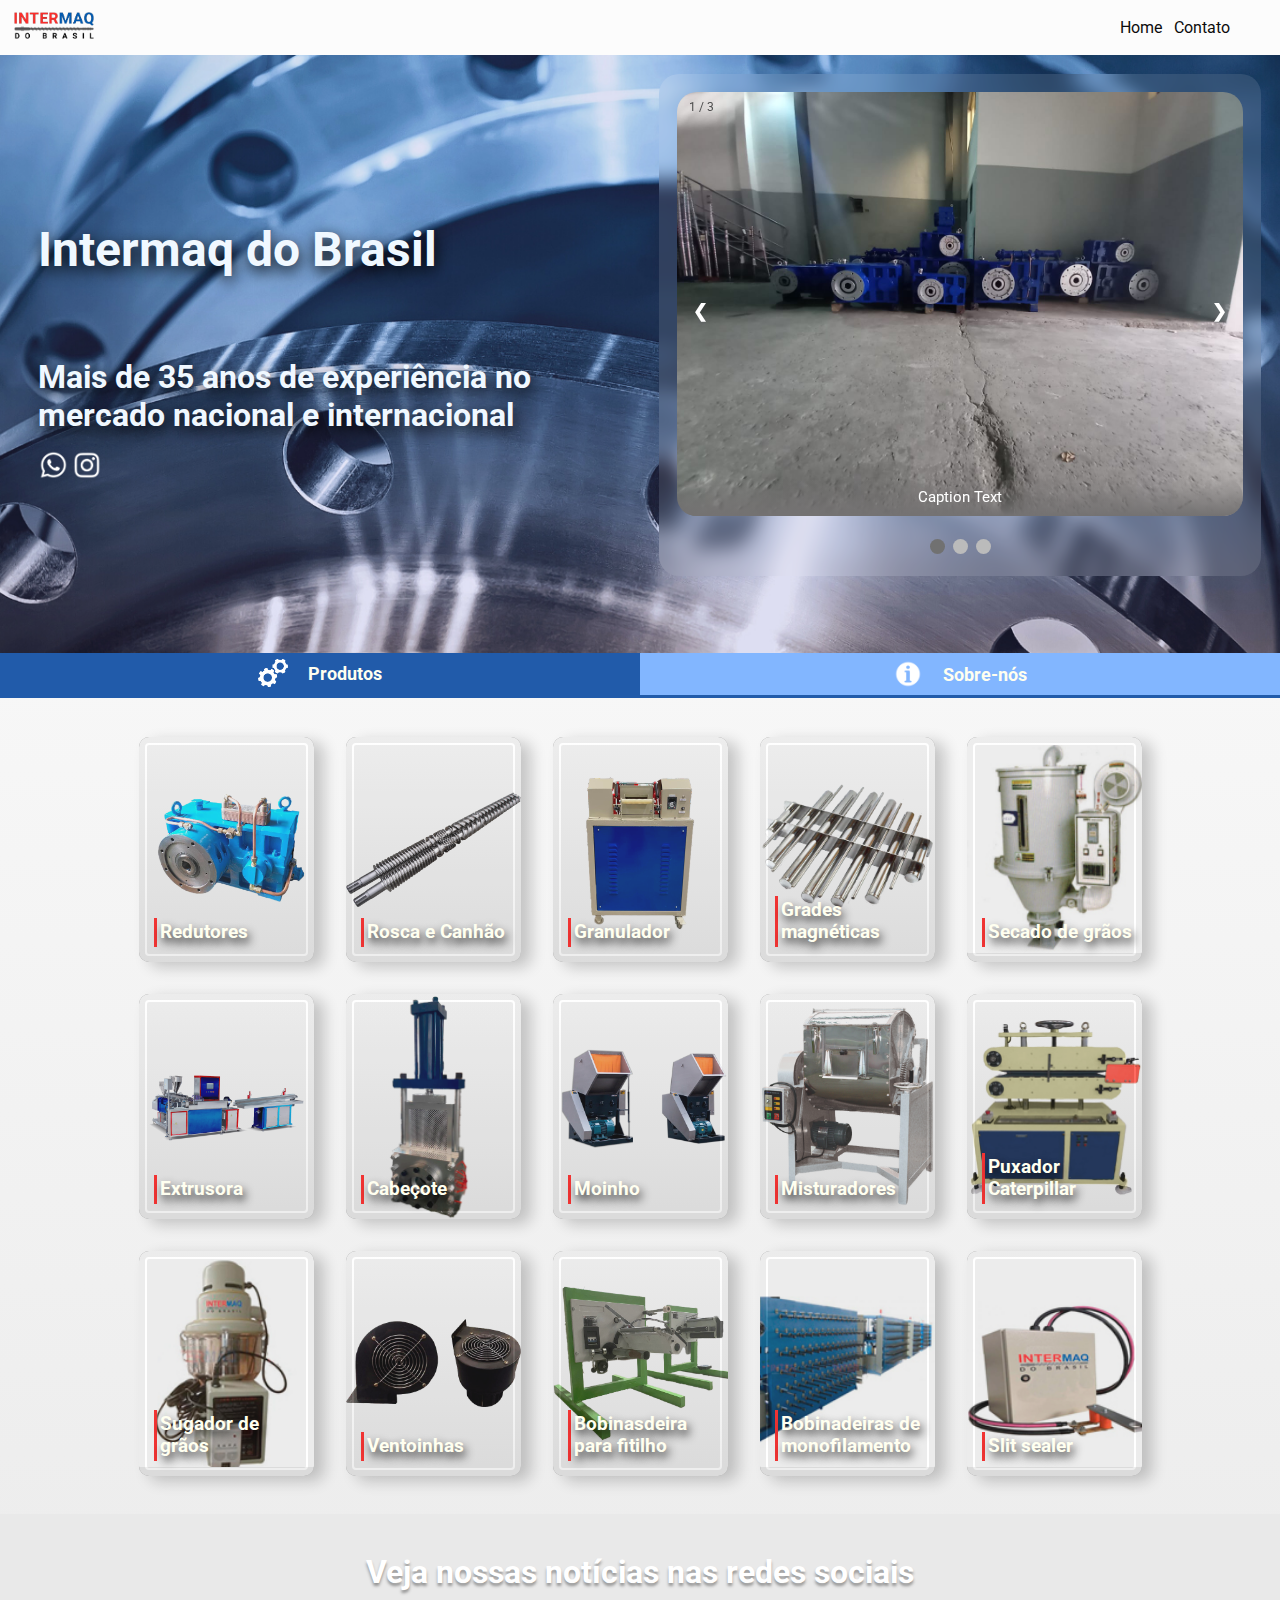
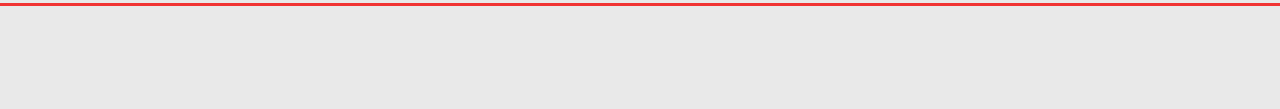
<file: index.html>
<!DOCTYPE html>
<html lang="en">

<head>
    <meta charset="UTF-8">
    <meta http-equiv="X-UA-Compatible" content="IE=edge">
    <meta name="viewport" content="width=device-width, initial-scale=1.0">
    <!-- LINK CSS GERAL -->
    <link rel="stylesheet" href="./Css/geral.css">
    <!-- LINKS ESPECÍFICOS -->
    <link rel="stylesheet" href="./Css/index.css">
    <link rel="stylesheet" href="./Css/slider.css">
    <link rel="stylesheet" href="./Css/tabs.css">
    <link rel="stylesheet" href="./Css/animation.css">
    <link rel="stylesheet" href="./Css/cards.css">

    <title>Início</title>
</head>

<body>
    <header>
        <a href="index.html"><img src="./Assets/Logo.-Vetorizado.png" alt="Intermaq do Brasil" id="header-logo"></a>

        <ul id="header-links">
            <a href="#" class="header-link">
                <li>Home</li>
            </a>
            <a href="#" class="header-link">
                <li>Contato</li>
            </a>

        </ul>
    </header>
    <main>
        <section class="bloco" id="landing">
            <div class="sides" id="texto">
                <h1 id="intermaq">Intermaq do Brasil</h1>
                <div class="info bloco">
                    <h1 class="">Mais de 35 anos de experiência no mercado nacional e internacional</h1>
                    <div class="redes">
                        <a href="https://api.whatsapp.com/send?phone=5511941101919"><img src="./Assets/Whatsapp.png"
                                class="social-media" alt=""> </a>
                        <a href="https://www.instagram.com/p/Ccfzh6BLJ5K/?utm_source=ig_web_copy_link"><img
                                src="./Assets/Instagram.png" class="social-media" alt=""> </a>
                    </div>
                </div>
            </div>
            <div class="sides">
                <div class="side-content">
                    <div id="quadro">
                        <div class="slideshow-container">

                            <!-- Full-width images with number and caption text -->
                            <div class="mySlides fade">
                                <div class="numbertext">1 / 3</div>
                                <img src="./Assets/Intermaq-Redutores.jpeg" style="width:100%">
                                <div class="legenda">Caption Text</div>
                            </div>

                            <div class="mySlides fade">
                                <div class="numbertext">2 / 3</div>
                                <img src="./Assets/Padrão-Banner.png" style="width:100%">
                                <div class="legenda">Caption Two</div>
                            </div>

                            <div class="mySlides fade">
                                <div class="numbertext">3 / 3</div>
                                <img src="./Assets/Monorosca-2.jfif" style="width:100%">
                                <div class="legenda">Caption Three</div>
                            </div>

                            <!-- Next and previous buttons -->
                            <a class="prev" onclick="plusSlides(-1)">&#10094;</a>
                            <a class="next" onclick="plusSlides(1)">&#10095;</a>
                        </div>
                        <br>

                        <!-- The dots/circles -->
                        <div style="text-align:center">
                            <span class="dot" onclick="currentSlide(1)"></span>
                            <span class="dot" onclick="currentSlide(2)"></span>
                            <span class="dot" onclick="currentSlide(3)"></span>
                        </div>
                    </div>
                    <br>
                    <br>
                    <br>
                </div>
            </div>
        </section>

        <!-- Tabs -->
        <div class="tabs bloco">

            <div class="tab active-tab" id="product-tab">
                <div class="tab-title">
                    <img class="tab-img" src="./Assets/engrenagem.png" alt="">
                    <h2>Produtos</h2>
                </div>
            </div>

            <div class="tab" id="about-us-tab">
                <div class="tab-title">
                    <img class="tab-img" src="./Assets/info.png" alt="">
                    <h2>Sobre-nós</h2>
                </div>
            </div>

        </div>

        <!-- Tab content -->
        <!-- Produtos -->
        <div id="produtos" class="bloco tab-content default-open">
            <a href="#">
                <div class="card">
                    <img class="card-img" src="./Assets/Produtos/Redutor/redutorAzul.png" alt="">
                    <h3 class="card-title">Redutores</h3>
                </div>
            </a>
            <a href="#">
                <div class="card">
                    <img class="card-img" src="./Assets/Produtos/Rosca-Canhao/Rosca Conica.png" alt="">
                    <h3 class="card-title">Rosca e Canhão</h3>
                </div>
            </a>
            <a href="#">
                <div class="card">
                    <img class="card-img" src="./Assets/Produtos/Granulador/Granulador.png" alt="">
                    <h3 class="card-title">Granulador</h3>
                </div>
            </a>
            <a href="#">
                <div class="card">
                    <img class="card-img" src="./Assets/Produtos/Grades-magneticas/Grade magnética-2.jpg.png" alt="">
                    <h3 class="card-title">Grades magnéticas</h3>
                </div>
            </a>
            <a href="#">
                <div class="card">
                    <img class="card-img" src="./Assets/Produtos/Secadora-de-graos/Secador de grãos.jpg" alt="">
                    <h3 class="card-title">Secado de grãos</h3>
                </div>
            </a>
            <a href="#">
                <div class="card">
                    <img class="card-img" src="./Assets/Produtos/Extrusora/Extrusora recuperadora.png" alt="">
                    <h3 class="card-title">Extrusora</h3>
                </div>
            </a>
            <a href="#">
                <div class="card">
                    <img class="card-img" src="./Assets/Produtos/Cabeçote/TrocaTela.png" alt="">
                    <h3 class="card-title">Cabeçote</h3>
                </div>
            </a>
            <a href="#">
                <div class="card">
                    <img class="card-img" src="./Assets/Produtos/Moinhos/Moinho.png" alt="">
                    <h3 class="card-title">Moinho</h3>
                </div>
            </a>
            <a href="#">
                <div class="card">
                    <img class="card-img" src="./Assets/Produtos/Misturadores/Misturador-Horizontal.png" alt="">
                    <h3 class="card-title">Misturadores</h3>
                </div>
            </a>
            <a href="#">
                <div class="card">
                    <img class="card-img" src="./Assets/Produtos/Puxador-Caterpillar/Puxador_Caterpillar.png" alt="">
                    <h3 class="card-title">Puxador Caterpillar</h3>
                </div>
            </a>
            <a href="#">
                <div class="card">
                    <img class="card-img" src="./Assets/Produtos/Sugador-de-graos/Sugador de grãos.jpg" alt="">
                    <h3 class="card-title">Sugador de grãos</h3>
                </div>
            </a>
            <a href="#">
                <div class="card">
                    <img class="card-img" src="./Assets/Produtos/Ventoinha/Ventoinhas.png" alt="">
                    <h3 class="card-title">Ventoinhas</h3>
                </div>
            </a>
            <a href="#">
                <div class="card">
                    <img class="card-img" src="./Assets/Produtos/Bobinadeira-Fitilho/Bobinadeira para fitilho.png"
                        alt="">
                    <h3 class="card-title">Bobinasdeira para fitilho</h3>
                </div>
            </a>
            <a href="#">
                <div class="card">
                    <img class="card-img"
                        src="./Assets/Produtos/Bobinadeira-Monofilamento/Bobinadeiras-Monofilamentos.jpg" alt="">
                    <h3 class="card-title">Bobinadeiras de monofilamento</h3>
                </div>
            </a>
            <a href="#">
                <div class="card">
                    <img class="card-img" src="./Assets/Produtos/Slit-sealer/Slit sealer.jpg" alt="">
                    <h3 class="card-title">Slit sealer</h3>
                </div>
            </a>

        </div>
        <!-- Sobre-nos -->
        <div id="sobre-nos" class="bloco tab-content">
            <div class="sobre-nos-first bloco">
                <div class="sobre-nos-title ">
                    <p class="from-bottom slide-in">Conheça nossa empresa:</p>
                    <h1 class="from-bottom slide-in">Intermaq do Brasil</h1>
                </div>
                <div class="sobre-nos-wrapper from-left slide-in">
                    <div class="sobre-nos-content">
                        <p>
                            A Intermaq do Brasil realiza importações de produtos e equipamentos há mais de 35 anos,
                            oferecendo a tranquilidade que você busca com os benefícios que você precisa.Fazemos também,
                            a importação de qualquer produto, independente do país de origem.Disponibilizamos para
                            nossos clientes um atendimento personalizado, despachante aduaneiro e agente de transporte
                            qualificado.
                        </p>
                        <br>
                        <br>
                        <a class="btn " href="#">Entre em contato conosco &rarr;</a>
                        <br>
                        <br>
                        <br>
                        <br>
                    </div>
                </div>

                <div class="sobre-nos-bg">
                    <img src="./Assets/importação.png" alt="">
                </div>

            </div>
            <h2 id="slogan" class="fade-in">Liderança no mercado nacional e internacional no segmento da indústria
                plástica</h2>
            <div class="sobre-nos-second bloco slide-in from-bottom">
                <div class="primeiro slide-in from-left">
                    <p>A Intermaq do Brasil, ao longo dos seus 36 anos de atividades, comercializa máquinas,
                        equipamentos e produtos para a indústria de transformação de resinas plásticas, borracha e
                        alimentícia. Também prestamos assistência técnica aos nossos clientes. Pautando sempre pela
                        fidelidade, não só pela comercialização, mas pelo que é de mais importante, e fundamental em
                        todo segmento da atividade produtiva: a Prestação de Serviço. A cadeia produtiva não depende só
                        de modernos equipamentos em sua produção, mas de uma eficiente e ágil equipe de assistentes
                        técnicos.</p>
                    <div class="icons">

                        <a href="https://api.whatsapp.com/send?phone=5511941101919" class="icon cel">
                            <img src="./Assets/whats-icon.png" alt="" class="">
                            <p class="cel">(11)94110-1919</p>
                        </a>
                        <a href="https://api.whatsapp.com/send?phone=5511995114050" class="icon cel">
                            <img src="./Assets/whats-icon.png" alt="" class="">
                            <p class="cel">(11)99511-4050</p>
                        </a>
                        <a href="https://api.whatsapp.com/send?phone=5511950522212" class="icon cel">
                            <img src="./Assets/whats-icon.png" alt="" class="">
                            <p class="cel">(11)95052-2212</p>
                        </a>

                    </div>
                </div>
                <div class="segundo">
                    <a href="https://api.whatsapp.com/send?phone=5511941101919">
                        <img class="" src="./Assets/AtendimentoAoCliente.png" alt="">
                        <h2>Melhor atendimento ao consumidor</h2>
                    </a>
                </div>
                <div class="terceiro slide-in from-rigth">
                    <p>E desta forma, a Intermaq do Brasil, é hoje líder, na comercialização de máquinas, equipamentos,
                        peças e acessórios para indústrias dos segmentos de Plástico, Têxtil, Alimento, Borracha, e
                        afins. Com escritórios, em Hong Kong, Taiwan e China, orientamos e prestamos suporte técnico aos
                        nossos clientes nas suas compras, oferecendo qualidade e garantia, em todo o processo da
                        negociação. Aceitamos representantes e distribuidores de todo o Brasil.</p>
                    <div class="icons">
                        <a href="https://www.google.com.br/maps/place/Taiwan/@23.4746496,117.8344544,7z/data=!3m1!4b1!4m5!3m4!1s0x346ef3065c07572f:0xe711f004bf9c5469!8m2!3d23.69781!4d120.960515"
                            class="icon flag"><img src="./Assets/taiwan-icon.png" alt="" class=""></a>
                        <a href="https://www.google.com.br/maps/place/China/@34.4429059,85.996506,4z/data=!3m1!4b1!4m5!3m4!1s0x31508e64e5c642c1:0x951daa7c349f366f!8m2!3d35.86166!4d104.195397"
                            class="icon flag"><img src="./Assets/hong_kong-icon.png" alt="" class=""></a>
                        <a href="https://www.google.com.br/maps/place/Hong+Kong/@22.3529805,113.9872698,11z/data=!3m1!4b1!4m5!3m4!1s0x3403e2eda332980f:0xf08ab3badbeac97c!8m2!3d22.3193039!4d114.1693611"
                            class="icon flag"><img src="./Assets/china-icon.png" alt="" class=""></a>
                        <a href="https://www.google.com/maps/place/Intermaq+do+Brasil+Máquinas+e+Matérias+Primas/@-23.543786,-46.607742,16z/data=!4m5!3m4!1s0x0:0x9f7b26aeca48cc9b!8m2!3d-23.543786!4d-46.607742?hl=pt-BR"
                            class="icon flag"><img src="./Assets/brasil-icon.png" alt="" class=""></a>
                    </div>
                </div>
            </div>

        </div>

        <div class="instafeed" >
            <h1>Veja nossas notícias nas redes sociais</h1>
            <div id="instafeed" class="bloco">

            </div>

        </div>


    </main>


</body>

</html>
<script src="./Js/tabs.js"></script>
<script src="./Js/instafeed.min.js"></script>
<script src="./Js/instaManager.js"></script>
<script src="./Js/slider.js"></script>
<script src="./Js/animation.js"></script>
</file>
<file: Css/geral.css>
@import url('https://fonts.googleapis.com/css2?family=Montserrat:wght@500&family=Roboto&display=swap');


*{
    margin: 0;
    padding: 0;
    box-sizing:border-box;
    /* font-family: 'Montserrat', sans-serif; */
    font-family: 'Roboto', sans-serif;

}
body{
    overflow-x: hidden;
    background: linear-gradient(to top, #ebebeb, #ffffff);
}
ul{
    list-style-type: none;
}
a{
    color: #215BAA;
    text-decoration: none;
}

header{
    background: #fcfcfc;
    display: flex;
    width: 100%;
    height: fit-content;
    padding: .55rem ;
    align-items: center;
    justify-content: flex-end;
    opacity: 1;
}
header:hover{
    padding: .75rem 0.75rem;
    transition: all 0.3s ease 0s;
}
header a{
    margin-right: auto;
}

#header-logo{
    width: 5rem;
    image-rendering:optimizeQuality;
    margin:0 3%;
}

#header-links{
    margin:0 3%;
    display: flex;
    gap: .8rem;
}

.header-link{
    color: #0c0c0c;
    transition: all 0.3s ease 0s;
}
.header-link:hover{
    font-weight: bold;
    color: #215BAA;
    border: solid;
    border-radius: 50px;
    transition: all 0.3s ease 0s;
    padding: .3rem;
    border-width: 1.5px;
}

.btn{
    padding: 9px 25px;
    background-color: #215BAA;
    border: none;
    border-radius: 50px;
    cursor: pointer;
    transition: all 0.3s ease 0s;
    color: #edf0f1;
    width: fit-content;
}
.btn:hover{
    background-color: #215aaabb;
}
main{
    width: 100%;
    display: flex;
    flex-direction: column;
}
.bloco{
    height: 100%;
    width: 100%;
    display: flex;

}
.sides{
    width: 50%;
    height: 100%;
    display: flex;
}


.icons{
    margin: 1%;
    display: flex;
    flex-direction: row;
    gap: 1%;
}

.icon{
    width: fit-content;
    height: fit-content;
    background-color: ivory;
    padding: 2%;
    border-radius: 5px;
    box-shadow: rgba(119, 141, 119, 0.689) 3px 3px 6px 0, rgb(227, 227, 227) -3px -3px 6px;
    transition: all 0.3s ease 0s;
    display: flex;
    flex-direction: row;
    align-items: center;
    vertical-align: middle;
}
.icon img{
    height: 35px;
    width: 35px;
    margin: 0;
    padding: 0;
}

.icon:hover{
    transform: translateY(-5px);
}
</file>
<file: Css/index.css>
#landing{
   display: flex;
   background-image: url('../Assets/FundoRedutor.png');
   background-size: cover;
   background-repeat: no-repeat;
}

/* Esquerda */
#texto{
    color: aliceblue;
    padding: 3%;
    margin: 10% auto;
    flex-direction: column;
    gap: 5rem;
    text-shadow: 1px 5px 15px black;
}
#intermaq{
    font-size: xxx-large;
}
.info{
    flex-direction: column;
    gap: 1em;
}
.social-media{
    max-width: 30px;
}
.social-media:hover{
    cursor: pointer;
    transform: scale(1.15);
    transition: all 0.3s ease 0s;
}
/* Direita */
.side-content{
    color: aliceblue;
    padding: 3%;
    flex-direction: column;
    gap: 5rem;
}

#quadro{
    
    background-color: rgba(255,255,255,.1);
    backdrop-filter: blur(10px);
    border-radius: 20px;
    padding: 3%;
}
#quadro img{
    border-radius: 20px;
}
#produtos{
    flex-wrap: wrap;
    gap: 2rem;
    padding: 3%;
    justify-content: center;
}
#sobre-nos{
    display: flex;
    flex-direction: column;
}
.sobre-nos-title{
    margin-top: 2%;
    position: absolute;
    width: 50%;
    color: ivory;
    background: #F13433;
    padding: 1% 3%;

}
.sobre-nos-wrapper{
    margin: 10% 0;
   
}
.sobre-nos-content{
    width: 50%;
    font-size: large;
    height: fit-content;
    background: ivory;
    
}
.sobre-nos-bg{
    position: absolute;
    z-index: -10;
    width: 100%;
}
.sobre-nos-content p {
    padding: 3% 10%;
}
.sobre-nos-content .btn {
    margin: 1% 8%;
    background: rgba(0, 0, 0, 0);
    color: #215BAA;
    border: solid;
    border-color: #215BAA;
}

.sobre-nos-content .btn{
    background-image: linear-gradient(#215BAA, #215BAA);
    padding: 2%;
    background-repeat: no-repeat;
    background-size: 0% 100%;
    background-position-x: left;
    transition: 500ms;
    left: 15px;
    bottom:15px;
   

}
.sobre-nos-content .btn:hover{
    background-size: 100% 100%;
    color: ivory;
}

.sobre-nos-bg img{
    width: 60%;
    margin-left: 40%;
    
}

.sobre-nos-second{
    padding: 3%;
    vertical-align: middle;

}
#slogan{
    justify-content: center;
    text-align: center;
    width: 100%;
    background: #F13433;
    padding: 2%;
    color: ivory;
}
.primeiro, .terceiro{
    margin-top: 2%;
    width: 25%;
    font-size: large;
    border-radius: 10px;
    
}
.segundo{
    position: relative;
    width: 45%;
    margin: 0 2%;
	
	
}
.segundo a img, h2{
    perspective: 500px;
    transform-style: preserve-3d;
    will-change: transform;
    transition: all .5s;
}
.segundo a img:hover{
    transform: translateZ(10px) rotateX(5deg) rotateY(10deg);
}
.segundo img{
    width: 100%;
    box-shadow: 1px 15px 25px rgba(0, 0, 0, 0.51);
    
}

.segundo h2{
    margin-top: 2%;
    color: #215BAA;
    text-shadow: 1px 5px 15px rgb(255, 255, 255);
    border-bottom: solid #F13433;
   
}
.flag img{
    width: 50px;
    
}
.cel img{
    height: 25px;
    width: 25px;
}
.cel p{
    font-size: 10px;
    color: black;
}
</file>
<file: Css/slider.css>
/* Slideshow container */
.slideshow-container {
  position: relative;
  max-height: fit-content;
}

/* Hide the images by default */
.mySlides {
  display: none;
  border-radius: 30px;
}

/* Next & previous buttons */
.prev, .next {
  cursor: pointer;
  position: absolute;
  top: 50%;
  width: auto;
  margin-top: -22px;
  padding: 16px;
  color: white;
  font-weight: bold;
  font-size: 18px;
  transition: 0.6s ease;
  border-radius: 0 3px 3px 0;
  user-select: none;
}

/* Position the "next button" to the right */
.next {
  right: 0;
  border-radius: 3px 0 0 3px;
}

/* On hover, add a black background color with a little bit see-through */
.prev:hover, .next:hover {
  background-color: rgba(0,0,0,0.8);
}

/* Caption text */
.legenda {
  color: #ffffff;
  font-size: 15px;
  padding: 10px 12px;
  position: absolute;
  bottom: 4px;
  width: 100%;
  text-align: center;
  background: linear-gradient(to top, #747272, #ffffff00);
  border-radius: 20px;
 
  
}

/* Number text (1/3 etc) */
.numbertext {
  color: #4b4b4b;
  font-size: 12px;
  padding: 8px 12px;
  position: absolute;
  top: 0;
}

/* The dots/bullets/indicators */
.dot {
  cursor: pointer;
  height: 15px;
  width: 15px;
  margin: 0 2px;
  background-color: #bbb;
  border-radius: 50%;
  display: inline-block;
  transition: background-color 0.6s ease;
}

.active, .dot:hover {
  background-color: #717171;
}

/* Fading animation */
.fade {
  animation-name: fade;
  animation-duration: 1.5s;
}

@keyframes fade {
  from {opacity: .4}
  to {opacity: 1}
}
</file>
<file: Css/tabs.css>
.tabs{
    text-align: center;
    justify-content: space-around;
    background: #82b6ff;
    font-size: large;
    border-bottom: solid;
    border-color: #215BAA;
    position: sticky;
    top: 0;
    z-index: 1000;
    color: ivory;
    
}
.tab{
    padding: .5% 1%;
    width: 100%;
    display: flex;
    flex-direction: column;
    transition: color .5s;
}
.tab:hover{
    cursor: pointer;
}

#about-us-tab::before{
    content: "";
    position: absolute;
    top: 0;
    right: -50px;
    width: 0;
    height: 100%;
    background: #215BAA;
    transform: skewX(35deg);
    z-index: -1;
    transition: all .6s;
}
#about-us-tab:hover::before{
    width: 40%;
}

#product-tab::before{
    content: "";
    position: absolute;
    top: 0;
    left: -50px;
    width: 0;
    height: 100%;
    background: #215BAA;
    transform: skewX(35deg);
    z-index: -1;
    transition: all .6s;
}
#product-tab:hover::before{
    width: 40%;
}

.active-tab{

    font-weight: bold;
    background: #215BAA;
    color: ivory    ;
    transition: all 0.6s ease 0s;
}
.tab-title{
    display: inline;
    justify-content: center;
    text-align: center;
    vertical-align: middle;
}
.tab-title h2{
    width: fit-content;
    display: inline;
    vertical-align: middle;
    font-size: large;
}
.tab-img{
    width: 30px;
    display: inline;
    vertical-align: middle;
    margin-right: 1rem;
}

.tab-content {
    transition: all 0.6s ease 0s;
    animation: fadeEffect 1s; /* Fading effect takes 1 second */
  }
  
  /* Go from zero to full opacity */
  @keyframes fadeEffect {
    from {opacity: 0;}
    to {opacity: 1;}
  }
</file>
<file: Css/animation.css>
.fade-in{
    opacity: 0;
    transition: opacity .5s ease-in;
}
.appear{
    opacity: 1;
}
.from-left{
    transform: translateX(-100%);
}
.from-rigth{
    transform: translateX(100%);
}
.from-bottom{
    transform: translateY(30%);
}

.from-left,
.from-rigth,
.from-bottom {
    opacity: 0;
    transition: transform 500ms ease-in-out;
}
.slided{
    opacity: 1;
    transform: translateX(0);
    transform: translateY(0);
}
</file>
<file: Css/cards.css>
.card{
    width: 175px;
    height: 225px;
    background:  #505050af;
    border-radius: 10px;
    outline: 2px solid rgb(255, 255, 255);
    outline-offset: -8px;
    box-shadow: 10px 5px 15px rgba(0,0,0,.2);
    position: relative;
    overflow: hidden;
}
.card-img{
    position: absolute;
    inset: 1;
    max-width: 100%;
    width: 100%;
    height: 100%;
    object-fit: contain;
    opacity: .85;
    transition: transform .75s;
    margin: 0 auto;
    background: linear-gradient(to top, #ebebeb, #ffffff);
}
.card:hover .card-img{
    transform: scale(1.15);
}
.card:hover{
    outline: 2px solid rgb(255, 255, 255);
}
.card-title{
    background-image: linear-gradient(#F13433, #F13433);
    padding: 2%;
    background-repeat: no-repeat;
    background-size: 0% 100%;
    background-position-x: left;
    transition: background-size 500ms;
    position: absolute;
    left: 15px;
    bottom:15px;
    text-shadow: 2px 5px 10px rgba(0, 0, 0, 0.863);
    color: ivory;
    border-left: solid #F13433;


}

.card:hover .card-title{
    background-size: 100% 100%;
    background-position-x: left;
}
.instafeed{
    padding: 2% 0;
    display: block;
    background: rgb(233, 233, 233);
    
}
.instafeed h1{
    padding: 1%;
    text-align: center;
    margin: 0 auto;
    color: #ffffff;
    text-shadow: 0px 3px 3px rgba(150, 150, 150, 1);
    border-bottom: solid 3px #F13433;
  
}
#instafeed{
    padding: 3%;
    flex-direction: row;
    justify-content: space-evenly;
    background: rgb(233, 233, 233);
    gap:2%
}
.insta-post{
    display: flex;
    flex-direction: column;
}
.insta-card{
    width: 300px;
    height: 300px;
    background:  #ccc;
    border-radius: 10px;
    box-shadow: 10px 5px 15px rgba(0,0,0,.2);
    position: relative;
    overflow: hidden;
}
.insta-img{
    position: absolute;
    inset: 1;
    width: 100%;
    height: 100%;
    object-fit: fill;
    transition: transform .75s;
    margin: 0 auto;
}
.overlay-left{
    position: absolute;
    bottom: 0;
    left: 0;
    right: 0;
    background-color: #008bbadb;
    overflow: hidden;
    width: 50%;
    height: 0;
    transition: .5s ease;
    /* border: solid #215BAA; */
  }

  .overlay-rigth{
    position: absolute;
    right: 0;
    background-color: #f13333db;
    overflow: hidden;
    width: 50%;
    height: 0;
    transition: .5s ease;
    /* border: solid #F13433; */
  }

  .insta-card:hover .overlay-left {
    height: 100%;
  }
  .insta-card:hover .overlay-rigth{
    height: 100%;
  }

  .text {
    color: white;
    font-size: 20px;
    position: absolute;
    top: 50%;
    left: 50%;
    -webkit-transform: translate(-50%, -50%);
    -ms-transform: translate(-50%, -50%);
    transform: translate(-50%, -50%);
    text-align: center;
  }
  .caption{
    margin-top: 3%;
    padding: 2%;
    background-repeat: no-repeat;
    background-size: 0% 100%;
    background-position-x: left;
    transition: background-size 500ms;
    color: rgb(43, 43, 43);
    text-shadow: 0px 1px 4px #ffffff;
    max-width: 300px;
    height:2rem;
    background: rgb(255, 255, 255);
    border-radius: 10px;
    
    
    

  }
  .caption p{
    overflow: hidden;
    white-space: nowrap;
    
  }
</file>
